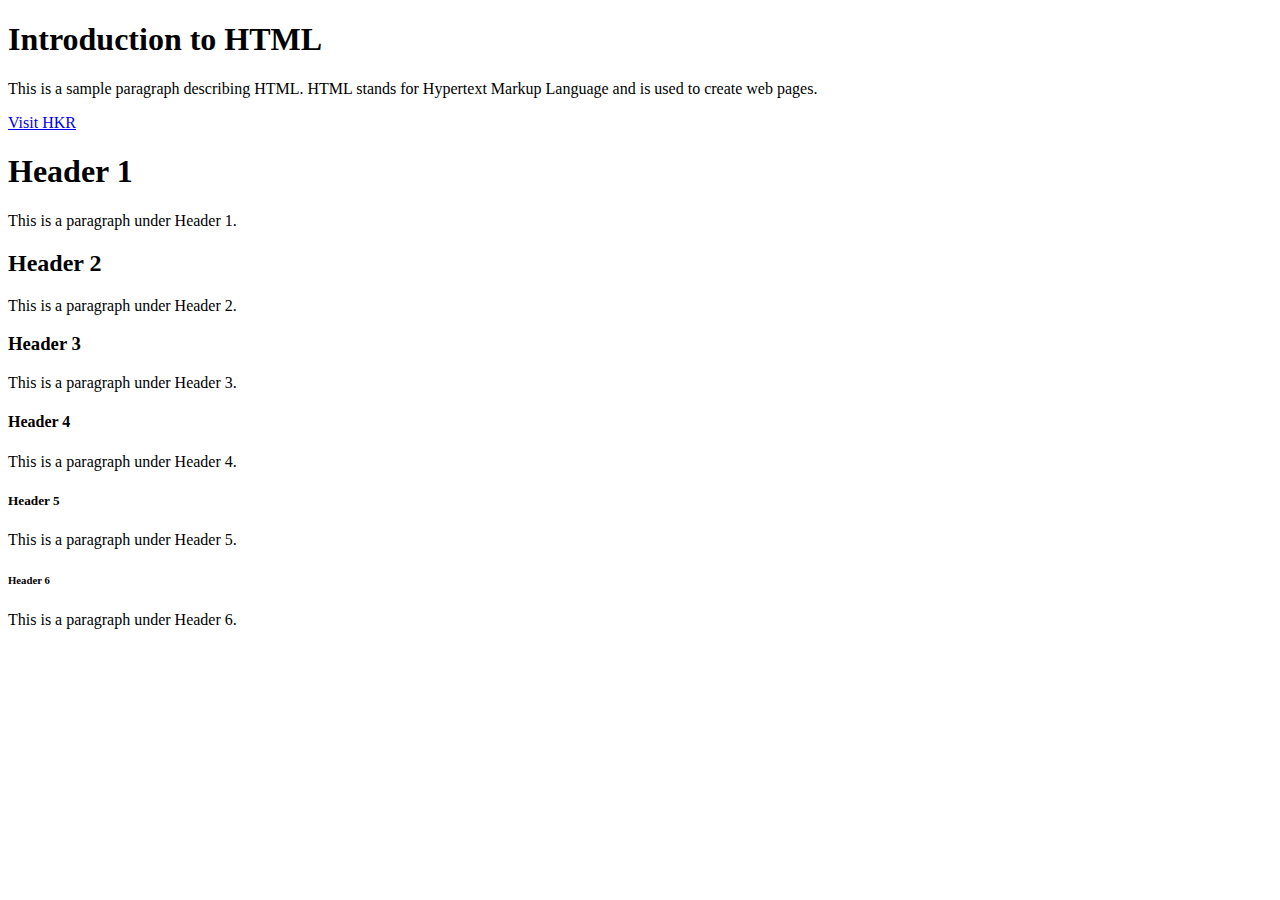
<file: Lecture 2/Tasks.html>
<!DOCTYPE html>
<html lang="en">
<head>
    <meta charset="UTF-8">
    <meta http-equiv="X-UA-Compatible" content="IE=edge">
    <meta name="viewport" content="width=device-width, initial-scale=1.0">
    <title>My HTML5 Document</title>
    <meta name="description" content="Lec3 Introduction to HTML">
</head>
<body>
    <!-- Task 2 Content -->
    <h1>Introduction to HTML</h1>
    <p>This is a sample paragraph describing HTML. HTML stands for Hypertext Markup Language and is used to create web pages.</p>
    <a href="https://www.hkr.se/en">Visit HKR</a>

    <!-- Task 3 Content -->
    <h1>Header 1</h1>
    <p>This is a paragraph under Header 1.</p>

    <h2>Header 2</h2>
    <p>This is a paragraph under Header 2.</p>

    <h3>Header 3</h3>
    <p>This is a paragraph under Header 3.</p>

    <h4>Header 4</h4>
    <p>This is a paragraph under Header 4.</p>

    <h5>Header 5</h5>
    <p>This is a paragraph under Header 5.</p>

    <h6>Header 6</h6>
    <p>This is a paragraph under Header 6.</p> 
</body>
</html>
</file>
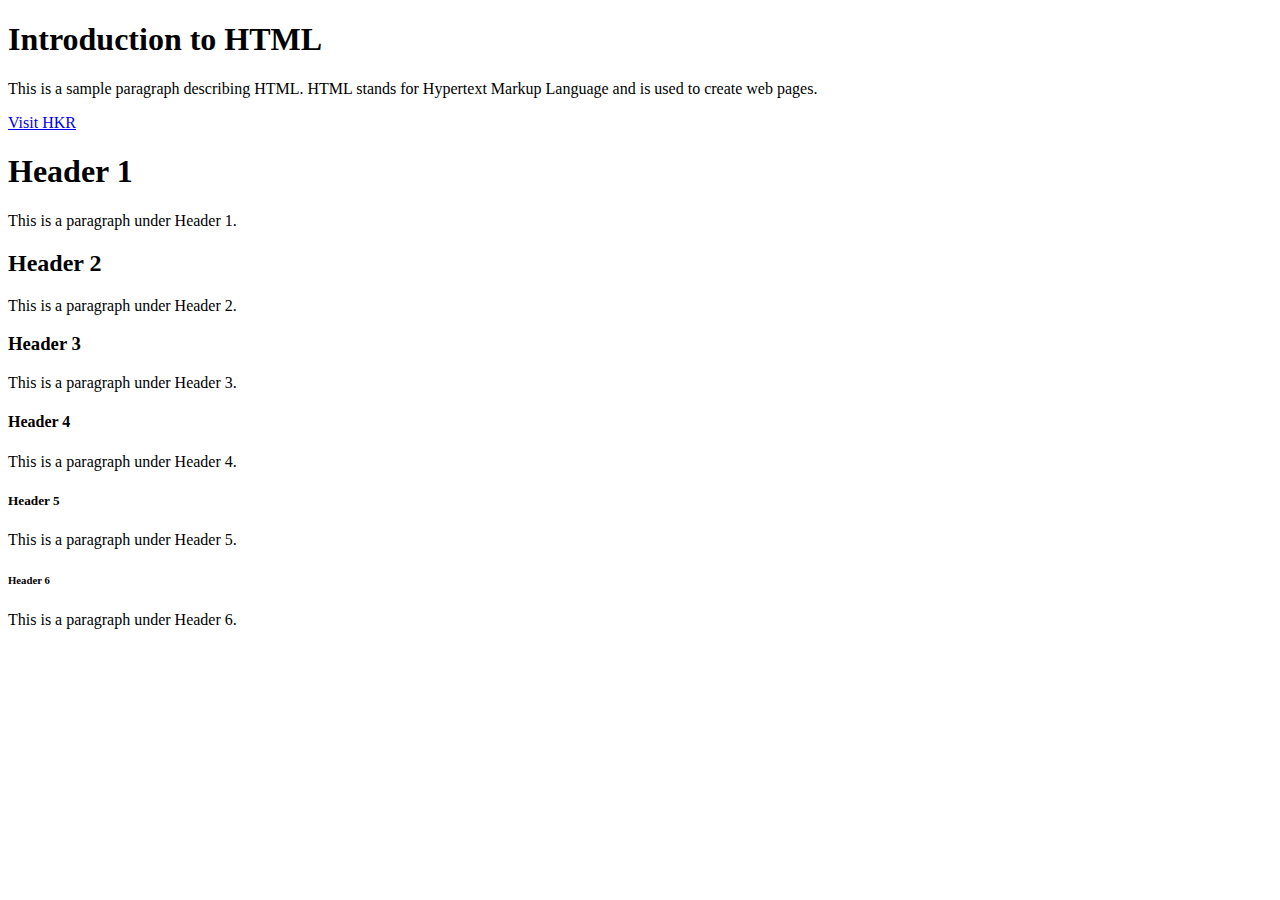
<file: Lecture 1/Tasks/Tasks.html>
<!DOCTYPE html>
<html lang="en">
<head>
    <meta charset="UTF-8">
    <meta http-equiv="X-UA-Compatible" content="IE=edge">
    <meta name="viewport" content="width=device-width, initial-scale=1.0">
    <title>My HTML5 Document</title>
    <meta name="description" content="Lec3 Introduction to HTML">
</head>
<body>
    <!-- Task 2 Content -->
    <h1>Introduction to HTML</h1>
    <p>This is a sample paragraph describing HTML. HTML stands for Hypertext Markup Language and is used to create web pages.</p>
    <a href="https://www.hkr.se/en">Visit HKR</a>

    <!-- Task 3 Content -->
    <h1>Header 1</h1>
    <p>This is a paragraph under Header 1.</p>

    <h2>Header 2</h2>
    <p>This is a paragraph under Header 2.</p>

    <h3>Header 3</h3>
    <p>This is a paragraph under Header 3.</p>

    <h4>Header 4</h4>
    <p>This is a paragraph under Header 4.</p>

    <h5>Header 5</h5>
    <p>This is a paragraph under Header 5.</p>

    <h6>Header 6</h6>
    <p>This is a paragraph under Header 6.</p>
</body>
</html>
</file>
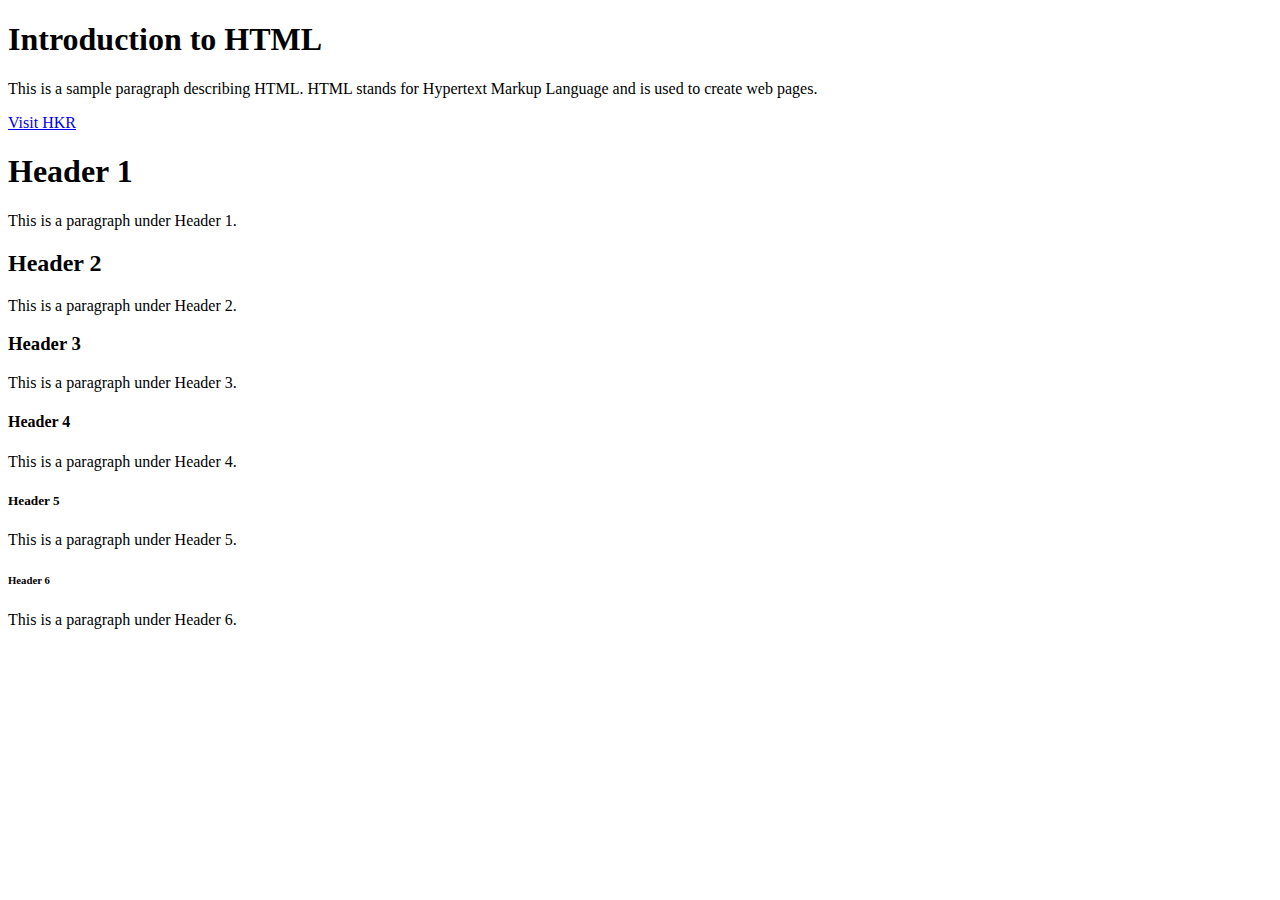
<file: Lecture 2/Tasks/Tasks.html>
<!DOCTYPE html>
<html lang="en">
<head>
    <meta charset="UTF-8">
    <meta http-equiv="X-UA-Compatible" content="IE=edge">
    <meta name="viewport" content="width=device-width, initial-scale=1.0">
    <title>Lecture 2: My HTML5 Document</title>
    <meta name="description" content="Lec3 Introduction to HTML">
</head>
<body>
    <!-- Task 2 Content -->
    <h1>Introduction to HTML</h1>
    <p>This is a sample paragraph describing HTML. HTML stands for Hypertext Markup Language and is used to create web pages.</p>
    <a href="https://www.hkr.se/en">Visit HKR</a>

    <!-- Task 3 Content -->
    <h1>Header 1</h1>
    <p>This is a paragraph under Header 1.</p>

    <h2>Header 2</h2>
    <p>This is a paragraph under Header 2.</p>

    <h3>Header 3</h3>
    <p>This is a paragraph under Header 3.</p>

    <h4>Header 4</h4>
    <p>This is a paragraph under Header 4.</p>

    <h5>Header 5</h5>
    <p>This is a paragraph under Header 5.</p>

    <h6>Header 6</h6>
    <p>This is a paragraph under Header 6.</p> 
</body>
</html>
</file>
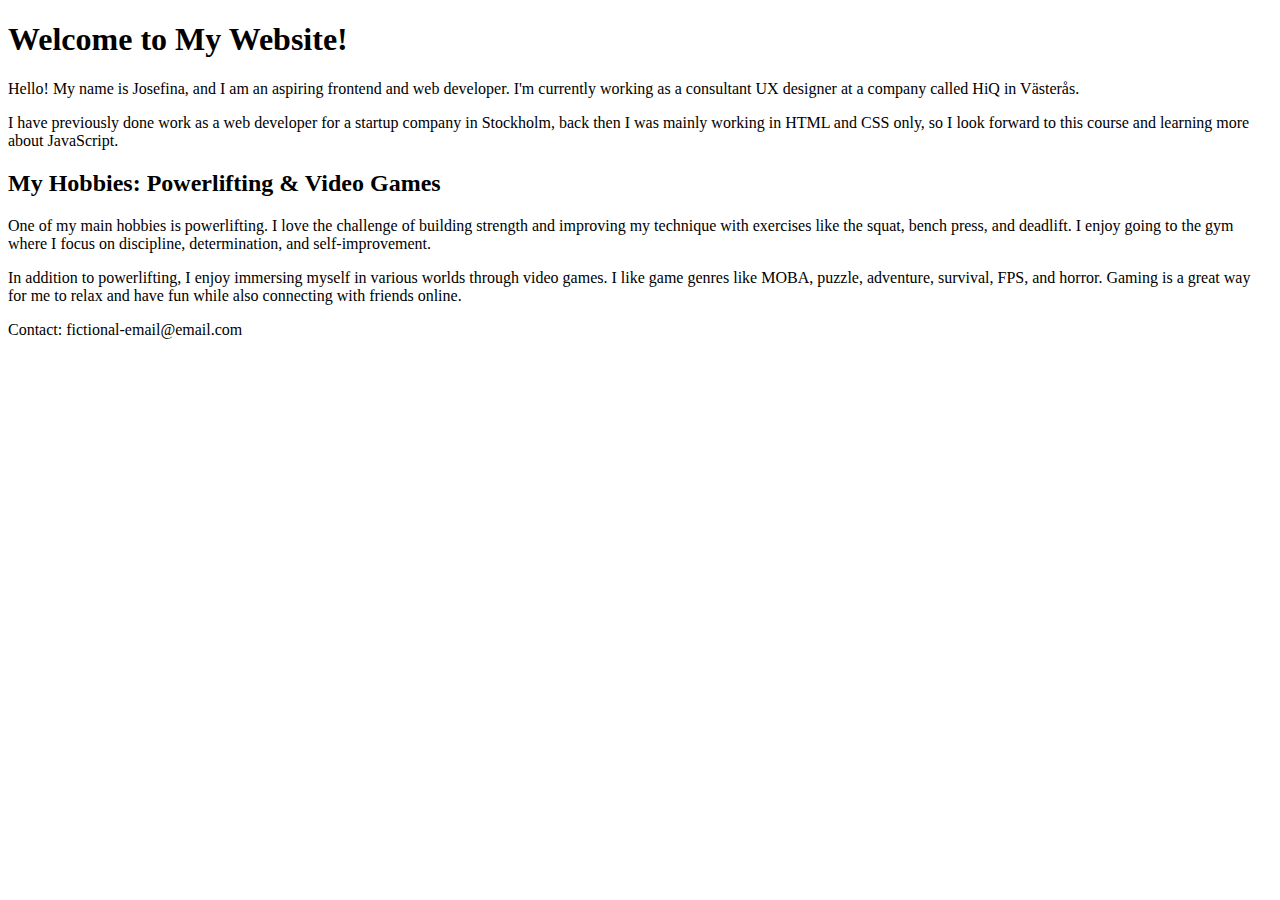
<file: Lecture 3/Tasks/Task 1.html>
<!DOCTYPE html>
<html lang="en">
<head>
    <meta charset="UTF-8">
    <title>Lecture 3: Semantic Introduction Page</title>
</head>
<body>

<header>
    <h1>Welcome to My Website!</h1>
    <p>Hello! My name is Josefina, and I am an aspiring frontend and web developer. I'm currently working as a consultant UX designer at a company called HiQ in Västerås.</p>
    <p>I have previously done work as a web developer for a startup company in Stockholm, back then I was mainly working in HTML and CSS only, so I look forward to this course and learning more about JavaScript.</p>
</header>

<main>
    <article>
        <h2>My Hobbies: Powerlifting & Video Games</h2>
        <p>One of my main hobbies is powerlifting. I love the challenge of building strength and improving my technique with exercises like the squat, bench press, and deadlift. I enjoy going to the gym where I focus on discipline, determination, and self-improvement.</p>
        <p>In addition to powerlifting, I enjoy immersing myself in various worlds through video games. I like game genres like MOBA, puzzle, adventure, survival, FPS, and horror. Gaming is a great way for me to relax and have fun while also connecting with friends online.</p>
    </article>
</main>

<footer>
    <p>Contact: fictional-email@email.com</p>
</footer>

</body>
</html>
</file>
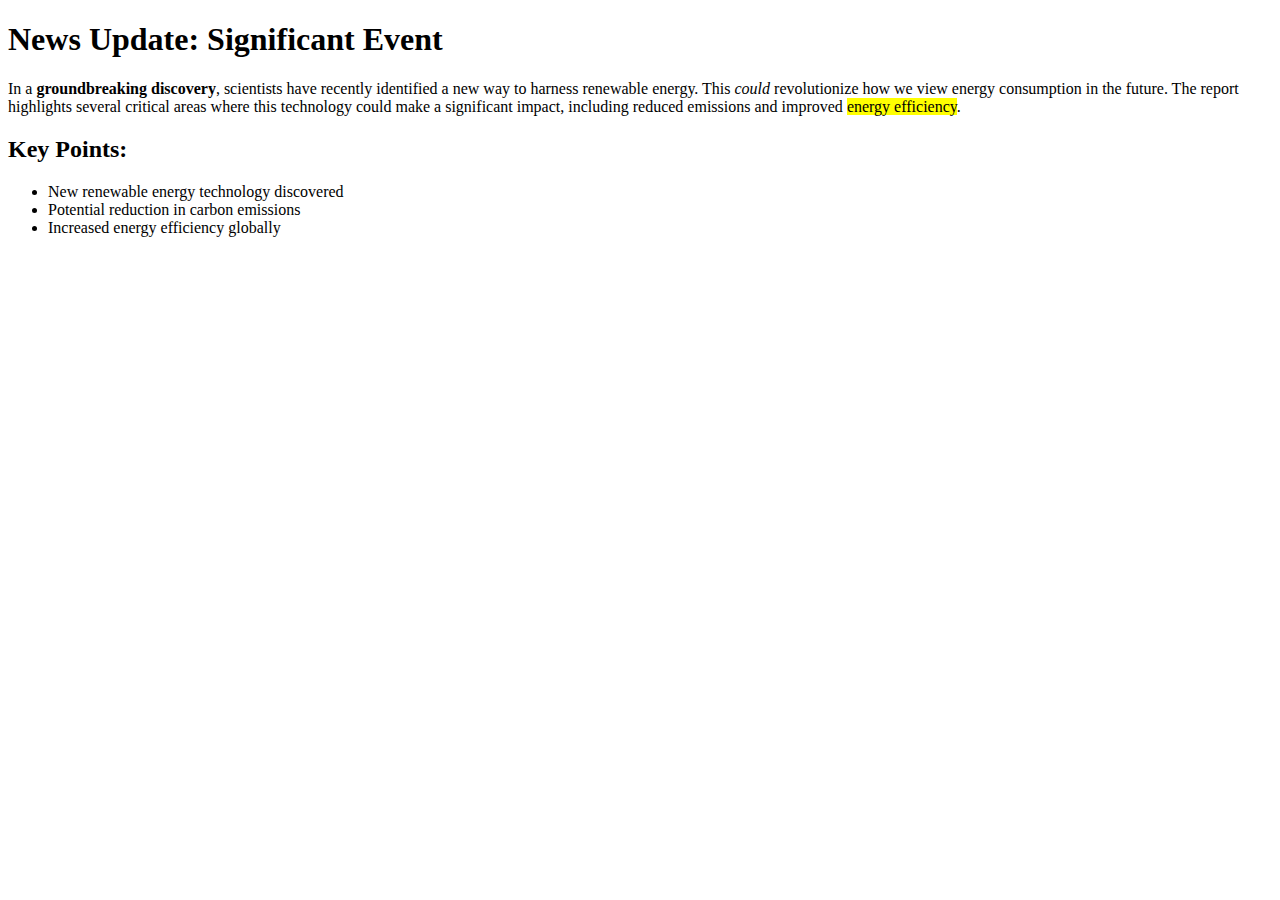
<file: Lecture 3/Tasks/Task 3.html>
<!DOCTYPE html>
<html lang="en">
<head>
    <meta charset="UTF-8">
    <title>Lecture 3: Text Formatting and Emphasis</title>
</head>
<body>

<main>
    <h1>News Update: Significant Event</h1>
    <p>In a <strong>groundbreaking discovery</strong>, scientists have recently identified a new way to harness renewable energy. This <em>could</em> revolutionize how we view energy consumption in the future. The report highlights several critical areas where this technology could make a significant impact, including reduced emissions and improved <mark>energy efficiency</mark>.</p>

    <h2>Key Points:</h2>
    <ul>
        <li>New renewable energy technology discovered</li>
        <li>Potential reduction in carbon emissions</li>
        <li>Increased energy efficiency globally</li>
    </ul>
</main>

</body>
</html>
</file>
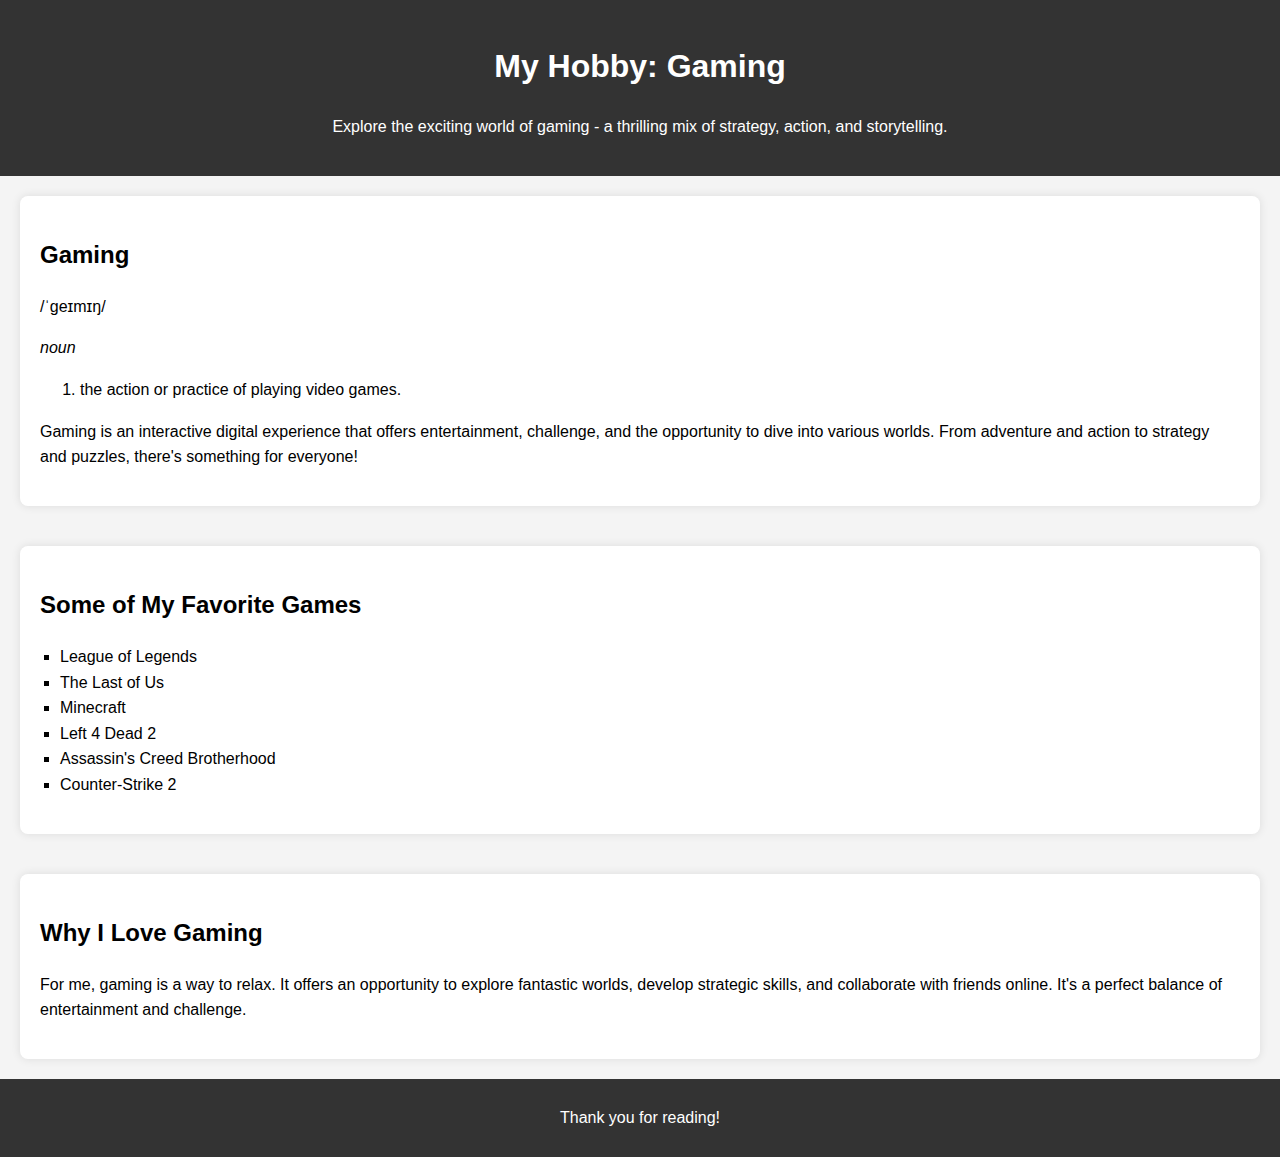
<file: Lecture 4/Tasks/Task 1.html>
<!DOCTYPE html>
<html lang="en">
<head>
    <meta charset="UTF-8">
    <meta name="viewport" content="width=device-width, initial-scale=1.0">
    <title>Lecture 4: Basic CSS Styling</title>
    <link rel="stylesheet" href="styles.css">
</head>
<body>
    <header>
        <h1>My Hobby: Gaming</h1>
        <p>Explore the exciting world of gaming - a thrilling mix of strategy, action, and storytelling.</p>
    </header>

    <section class="game-description">
        <h2>Gaming</h2>
        <p>/ˈɡeɪmɪŋ/</p>
        <p><i>noun</i></p>
        <ol>
            <li>the action or practice of playing video games.</li>
        </ol>
        <p>Gaming is an interactive digital experience that offers entertainment, challenge, and the opportunity to dive into various worlds. From adventure and action to strategy and puzzles, there's something for everyone!</p>
    </section>

    <section class="favorite-games">
        <h2>Some of My Favorite Games</h2>
        <ul>
            <li>League of Legends</li>
            <li>The Last of Us</li>
            <li>Minecraft</li>
            <li>Left 4 Dead 2</li>
            <li>Assassin's Creed Brotherhood</li>
            <li>Counter-Strike 2</li>
        </ul>
    </section>

    <section class="why-gaming">
        <h2>Why I Love Gaming</h2>
        <p>For me, gaming is a way to relax. It offers an opportunity to explore fantastic worlds, develop strategic skills, and collaborate with friends online. It's a perfect balance of entertainment and challenge.</p>
    </section>

    <footer>
        <p>Thank you for reading!</p>
    </footer>
</body>
</html>
</file>
<file: Lecture 4/Tasks/styles.css>
body {
    font-family: Arial, sans-serif;
    line-height: 1.6;
    margin: 0;
    padding: 0;
    background-color: #f4f4f4;
    display: flex;
    flex-direction: column;
    min-height: 100vh;
}

header {
    background-color: #333;
    color: #fff;
    padding: 20px;
    text-align: center;
}

section {
    margin: 20px;
    padding: 20px;
    background-color: #fff;
    border-radius: 8px;
    box-shadow: 0 0 10px rgba(0, 0, 0, 0.1);
    flex-grow: 1;
}

.favorite-games ul {
    list-style-type: square;
    padding-left: 20px;
}

footer {
    text-align: center;
    padding: 10px;
    background-color: #333;
    color: #fff;
    margin-top: auto;
}
</file>
